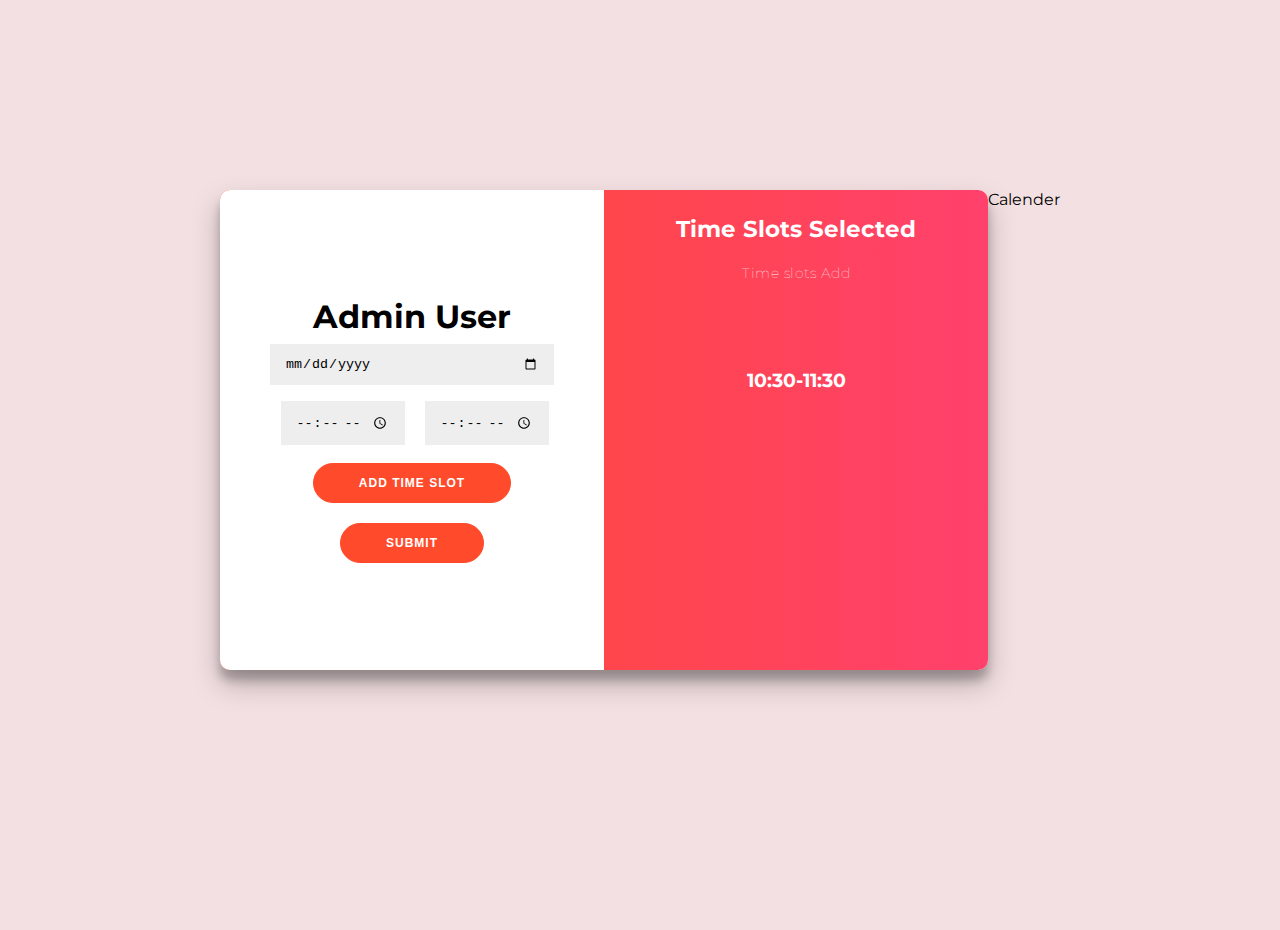
<file: Admin form/index.html>
<!DOCTYPE html>
<html>
<head>
	<link rel="stylesheet" href="index.css">
	<link rel="stylesheet" href="https://cdnjs.cloudflare.com/ajax/libs/font-awesome/4.7.0/css/font-awesome.min.css">
    <!-- <link href="https://cdn.jsdelivr.net/npm/bootstrap@5.0.2/dist/css/bootstrap.min.css" rel="stylesheet" integrity="sha384-EVSTQN3/azprG1Anm3QDgpJLIm9Nao0Yz1ztcQTwFspd3yD65VohhpuuCOmLASjC" crossorigin="anonymous"> -->
	<title>Admin User</title>
</head>
<body>
    <div class="formCal">
	<div class="container" id="container">
		<div class="form-container log-in-container">
			<form action="#">
				<h1>Admin User</h1>
				<input type="date"/>
                <div class="time-slot">
				<input class="selectTime" type="time" />
				<input class="selectTime" type="time" />
                 </div>
				<button onclick="addSlot()">Add Time Slot</button>
                <button class="submitbtn">Submit</button>
			</form>
		</div>
		<div class="overlay-container">
			<div class="overlay">
				<div class="overlay-panel overlay-right">
					<h1 >Time Slots Selected</h1>
					<p>Time slots Add</p>
                    <h3 id="date-slot"></h3>
                            <h3 id="time-slot">10:30-11:30</h3>
				</div>
			</div>
		</div>
	</div>

    <div>
        Calender
    </div>
</div>
<script  src="index.js"></script>
</body>
</html>
</file>
<file: Admin form/index.css>
@import url('https://fonts.googleapis.com/css?family=Montserrat:400,800');

* {
	box-sizing: border-box;
}

body {
	background: #f3e0e2;
	display: flex;
	justify-content: center;
	align-items: center;
	flex-direction: column;
	font-family: 'Montserrat', sans-serif;
	height: 100vh;
	margin: -20px 0 50px;
}

h1 {
	font-weight: bold;
	margin: 0;
}

p {
	font-size: 14px;
	font-weight: 100;
	line-height: 20px;
	letter-spacing: 0.5px;
	margin: 20px 0 30px;
}

button {
	border-radius: 20px;
	border: 1px solid #FF4B2B;
	background-color: #FF4B2B;
	color: #FFFFFF;
	font-size: 12px;
	font-weight: bold;
	padding: 12px 45px;
	letter-spacing: 1px;
	text-transform: uppercase;
	transition: transform 80ms ease-in;
}

.formCal{
    display: flex;
}

form {
	background-color: #FFFFFF;
	display: flex;
	align-items: center;
	justify-content: center;
	flex-direction: column;
	padding: 0 50px;
	height: 100%;
	text-align: center;
}

input {
	background-color: #eee;
	border: none;
	padding: 12px 15px;
	margin: 8px 0;
	width: 100%;
}

.container {
	background-color: #fff;
	border-radius: 10px;
  	box-shadow: 0 14px 28px rgba(0,0,0,0.25), 0 10px 10px rgba(0,0,0,0.22);
	position: relative;
	overflow: hidden;
	width: 768px;
	max-width: 100%;
	min-height: 480px;
}

.form-container {
	position: absolute;
	top: 0;
	height: 100%;
}

.log-in-container {
	left: 0;
	width: 50%;
	z-index: 2;
}

.time-slot{
    display: flex;
    width: 283px;
    margin-left: 20px;
    margin-bottom: 10px;
}

.time-slot > input {
    margin-right: 20px;
}

.submitbtn{
    margin-top: 20px;
}

.overlay-container {
	position: absolute;
	top: 0;
	left: 50%;
	width: 50%;
	height: 100%;
}


.overlay {
	background: #FF416C;
	background: -webkit-linear-gradient(to right, #FF4B2B, #FF416C);
	background: linear-gradient(to right, #FF4B2B, #FF416C);
	background-repeat: no-repeat;
	background-size: cover;
	background-position: 0 0;
	color: #FFFFFF;
	position: relative;
	left: -100%;
	height: 100%;
	width: 200%;
}

.overlay-panel {
	position: absolute;
	display: flex;
	align-items: center;
	flex-direction: column;
	padding: 10px 40px;
	text-align: center;
	top: 0;
	height: 100%;
	width: 50%;
}

.overlay-panel > h1 {
    margin-top: 15px;
    font-size: 23px;
}


.overlay-right {
	right: 0;
}
.slot-box{
    width: 80%;
    border: 2px solid black;
}
#innerslot-box{
    border: 2px solid black;
}
</file>
